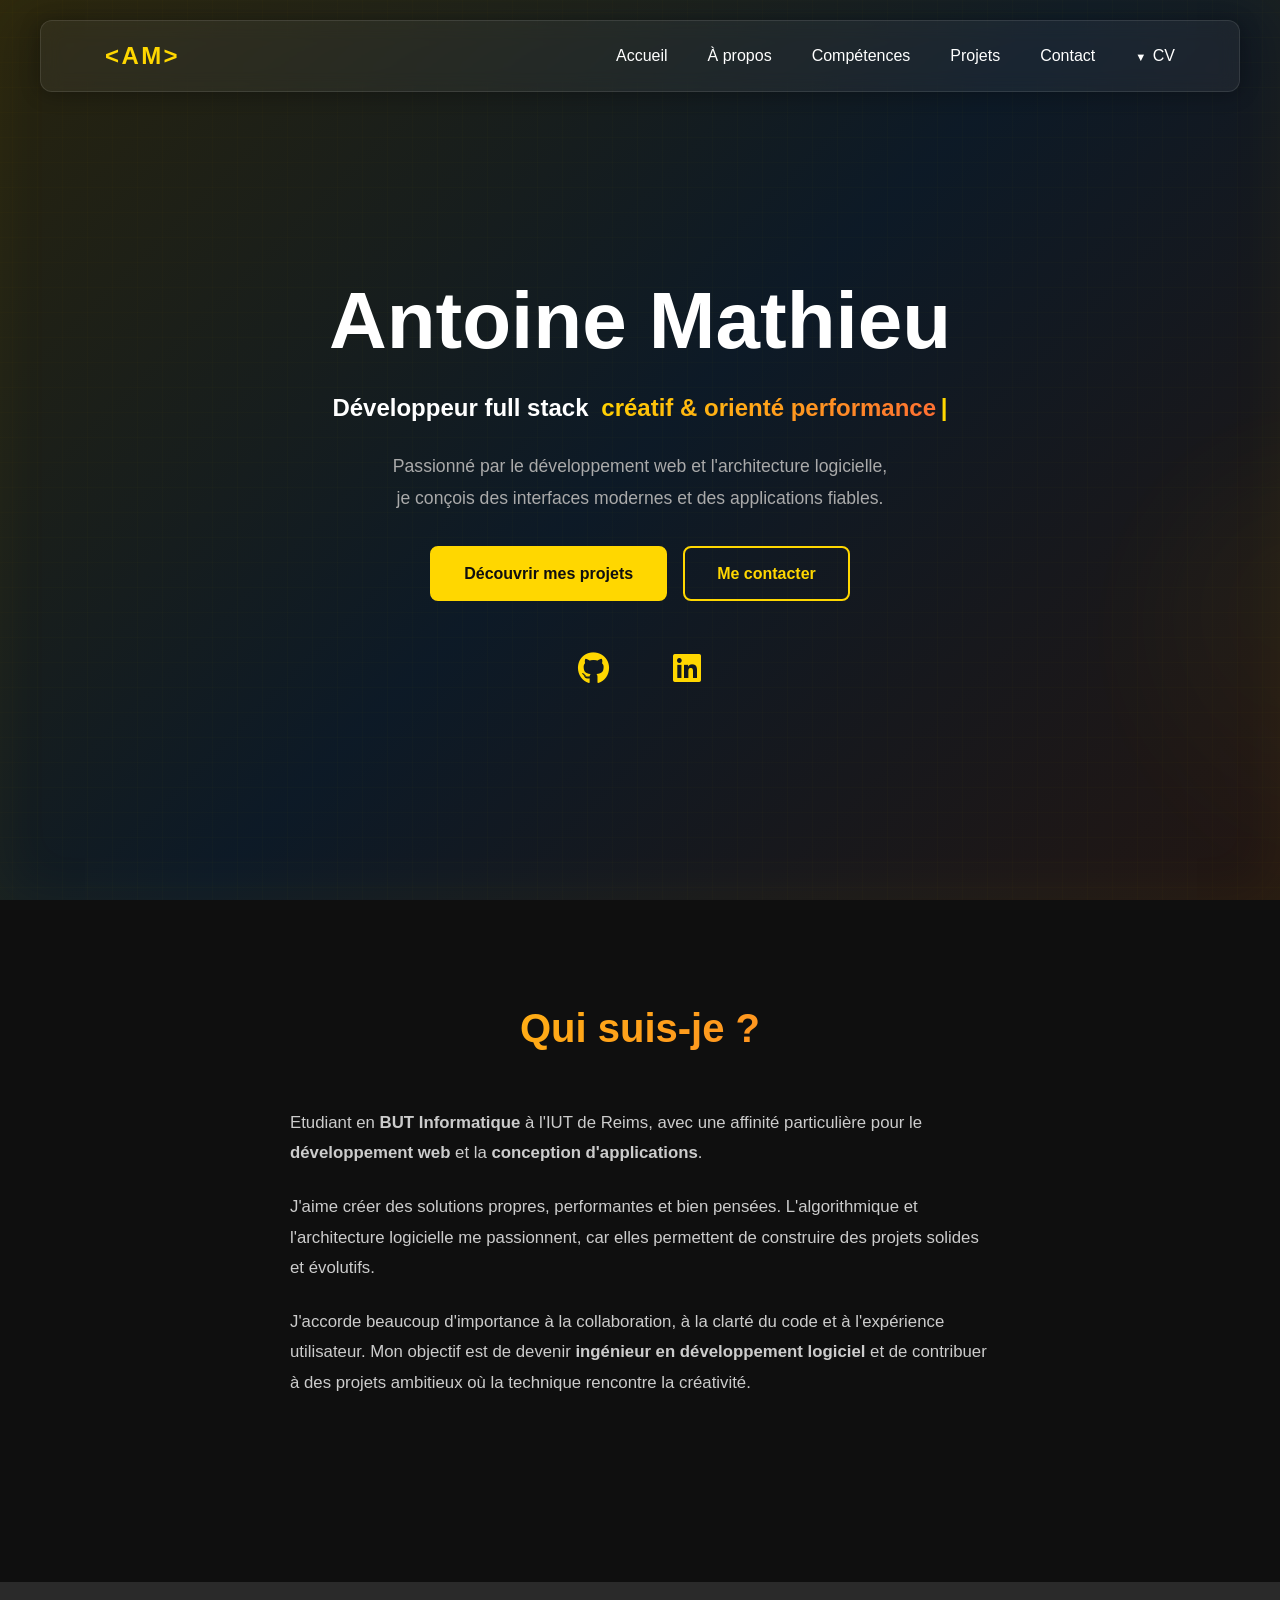
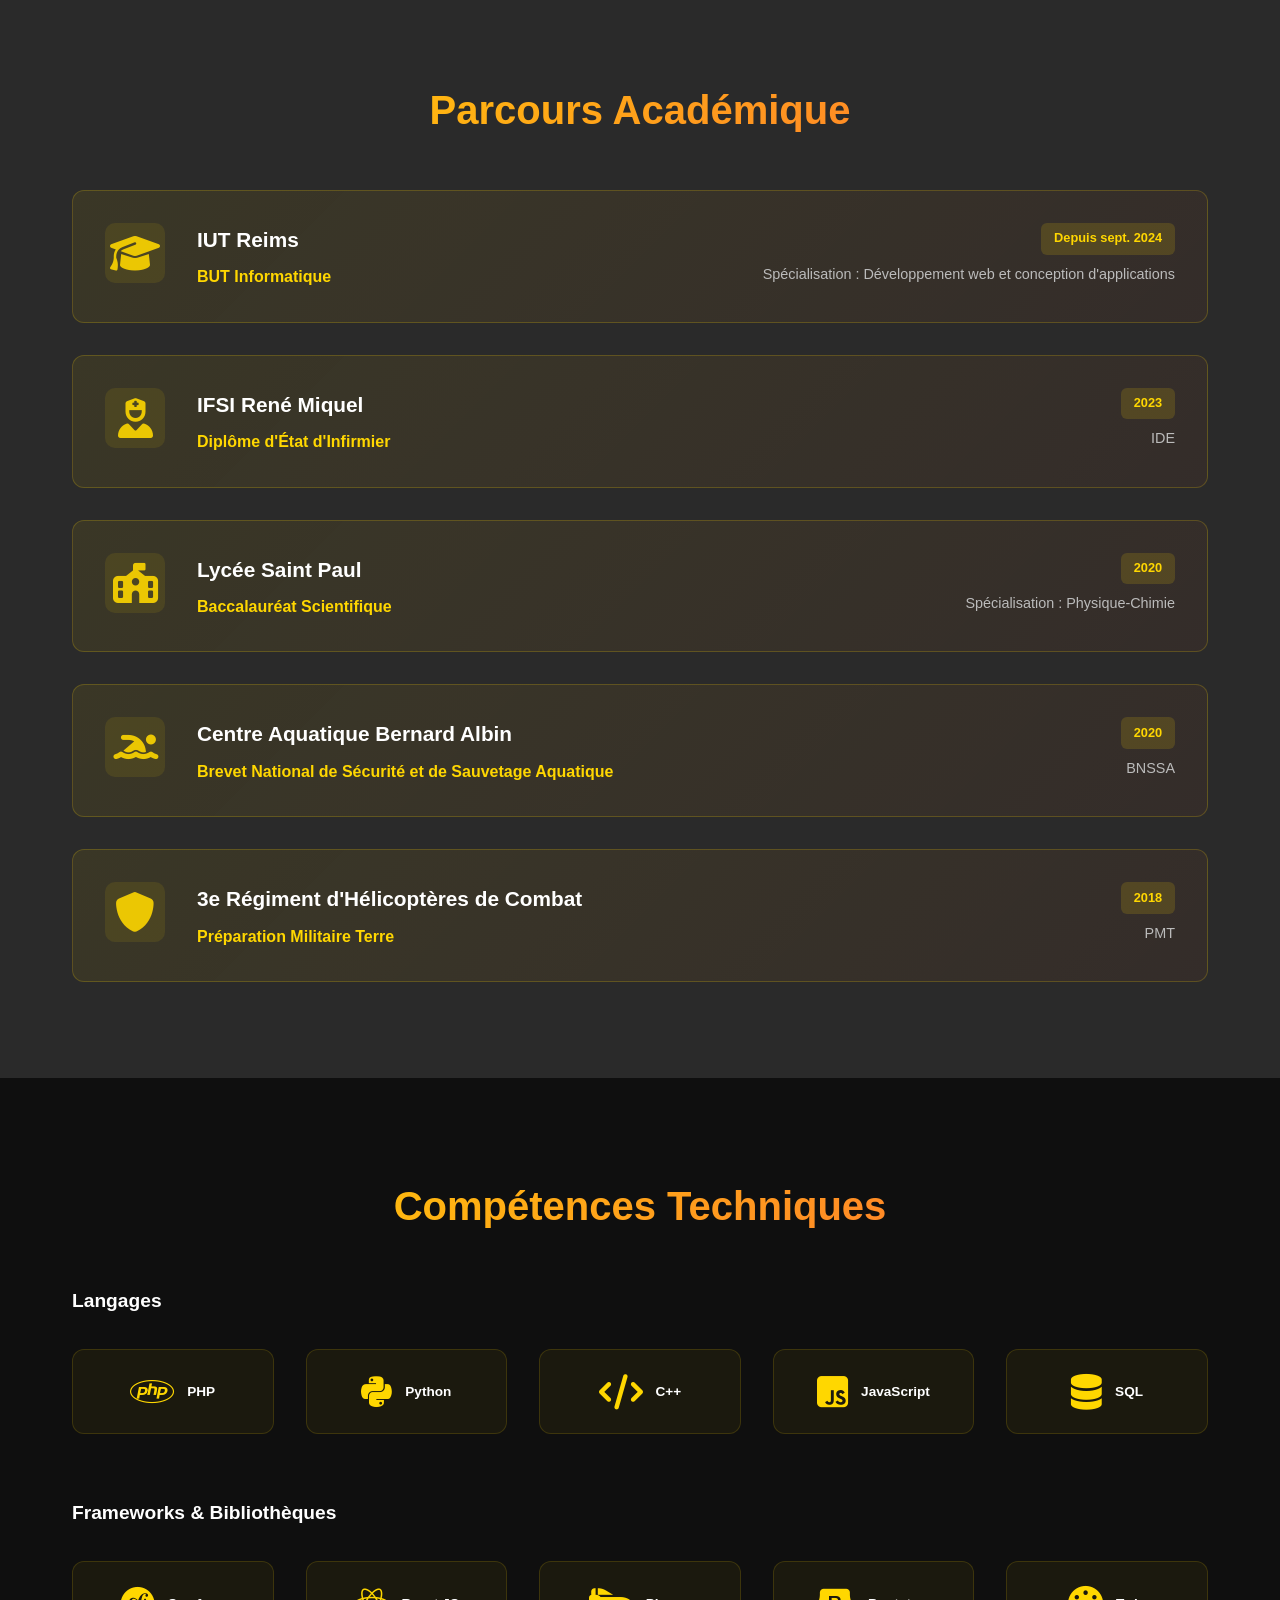
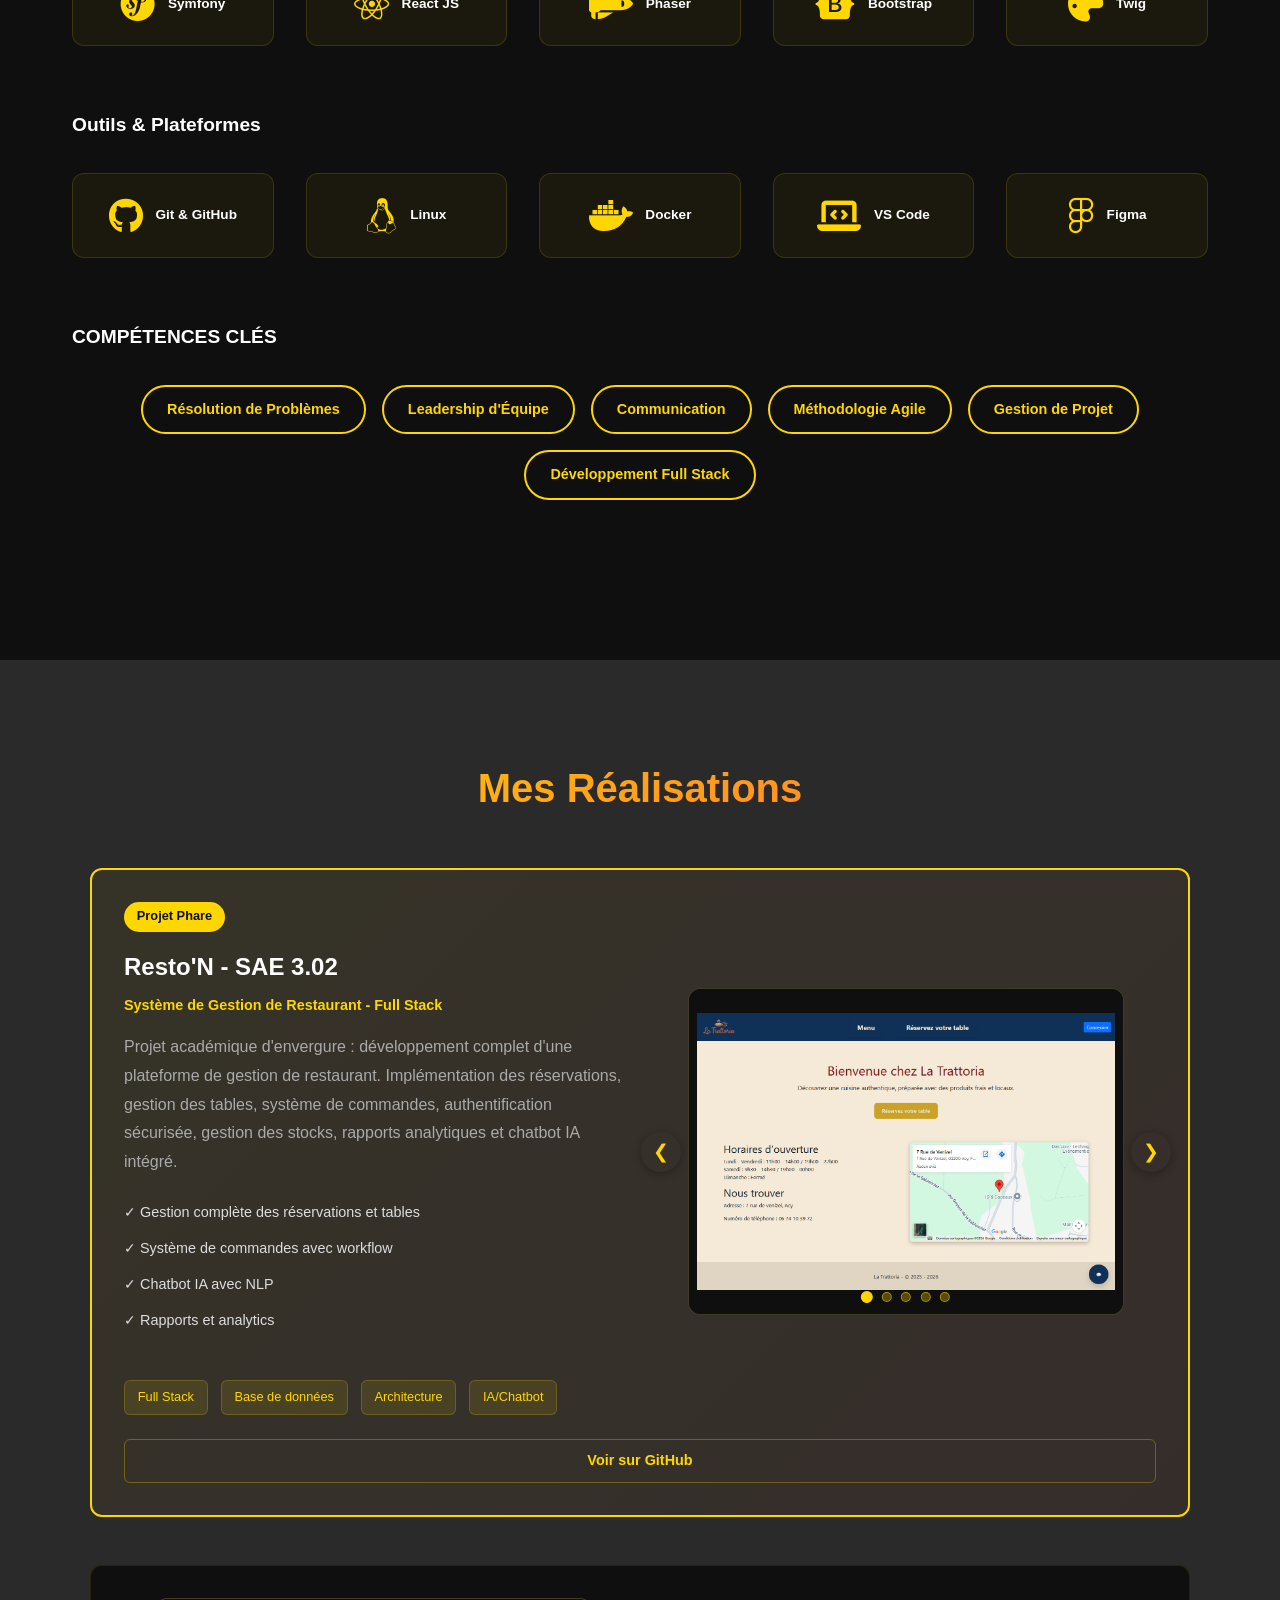
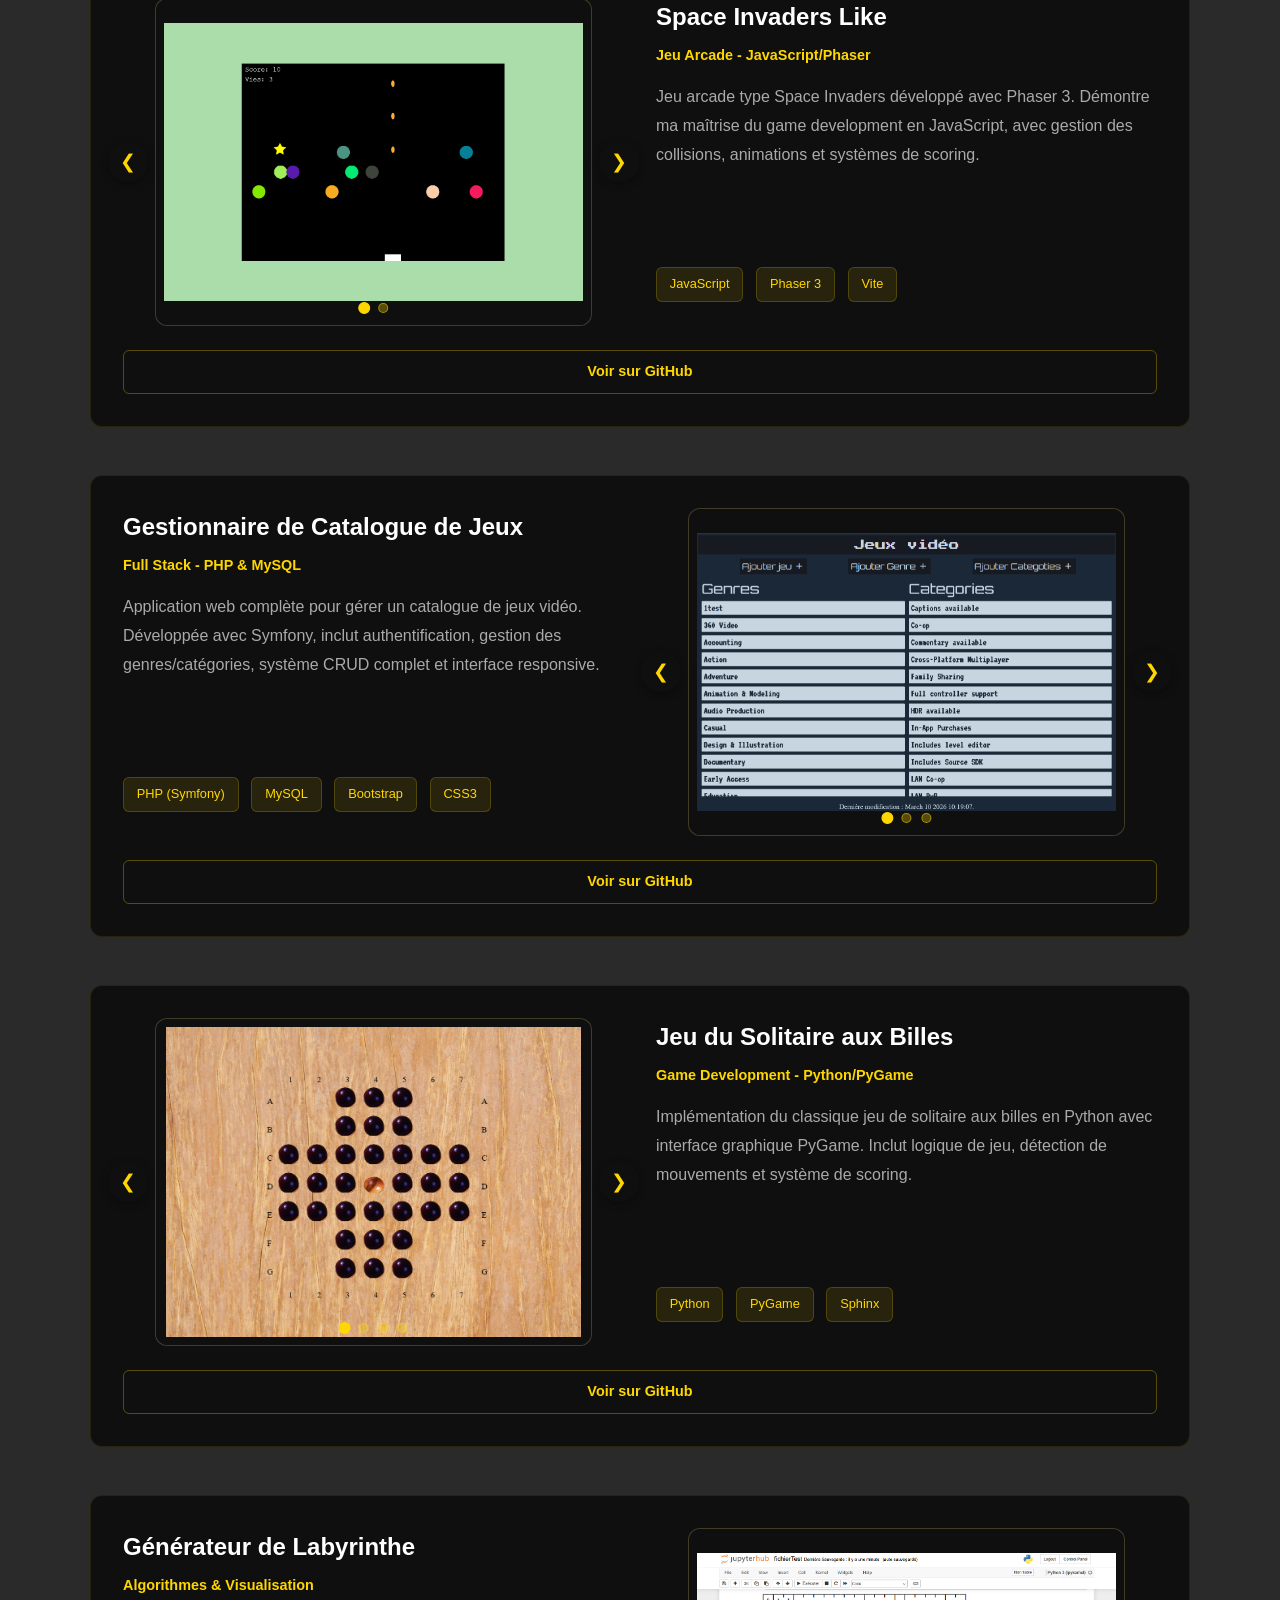
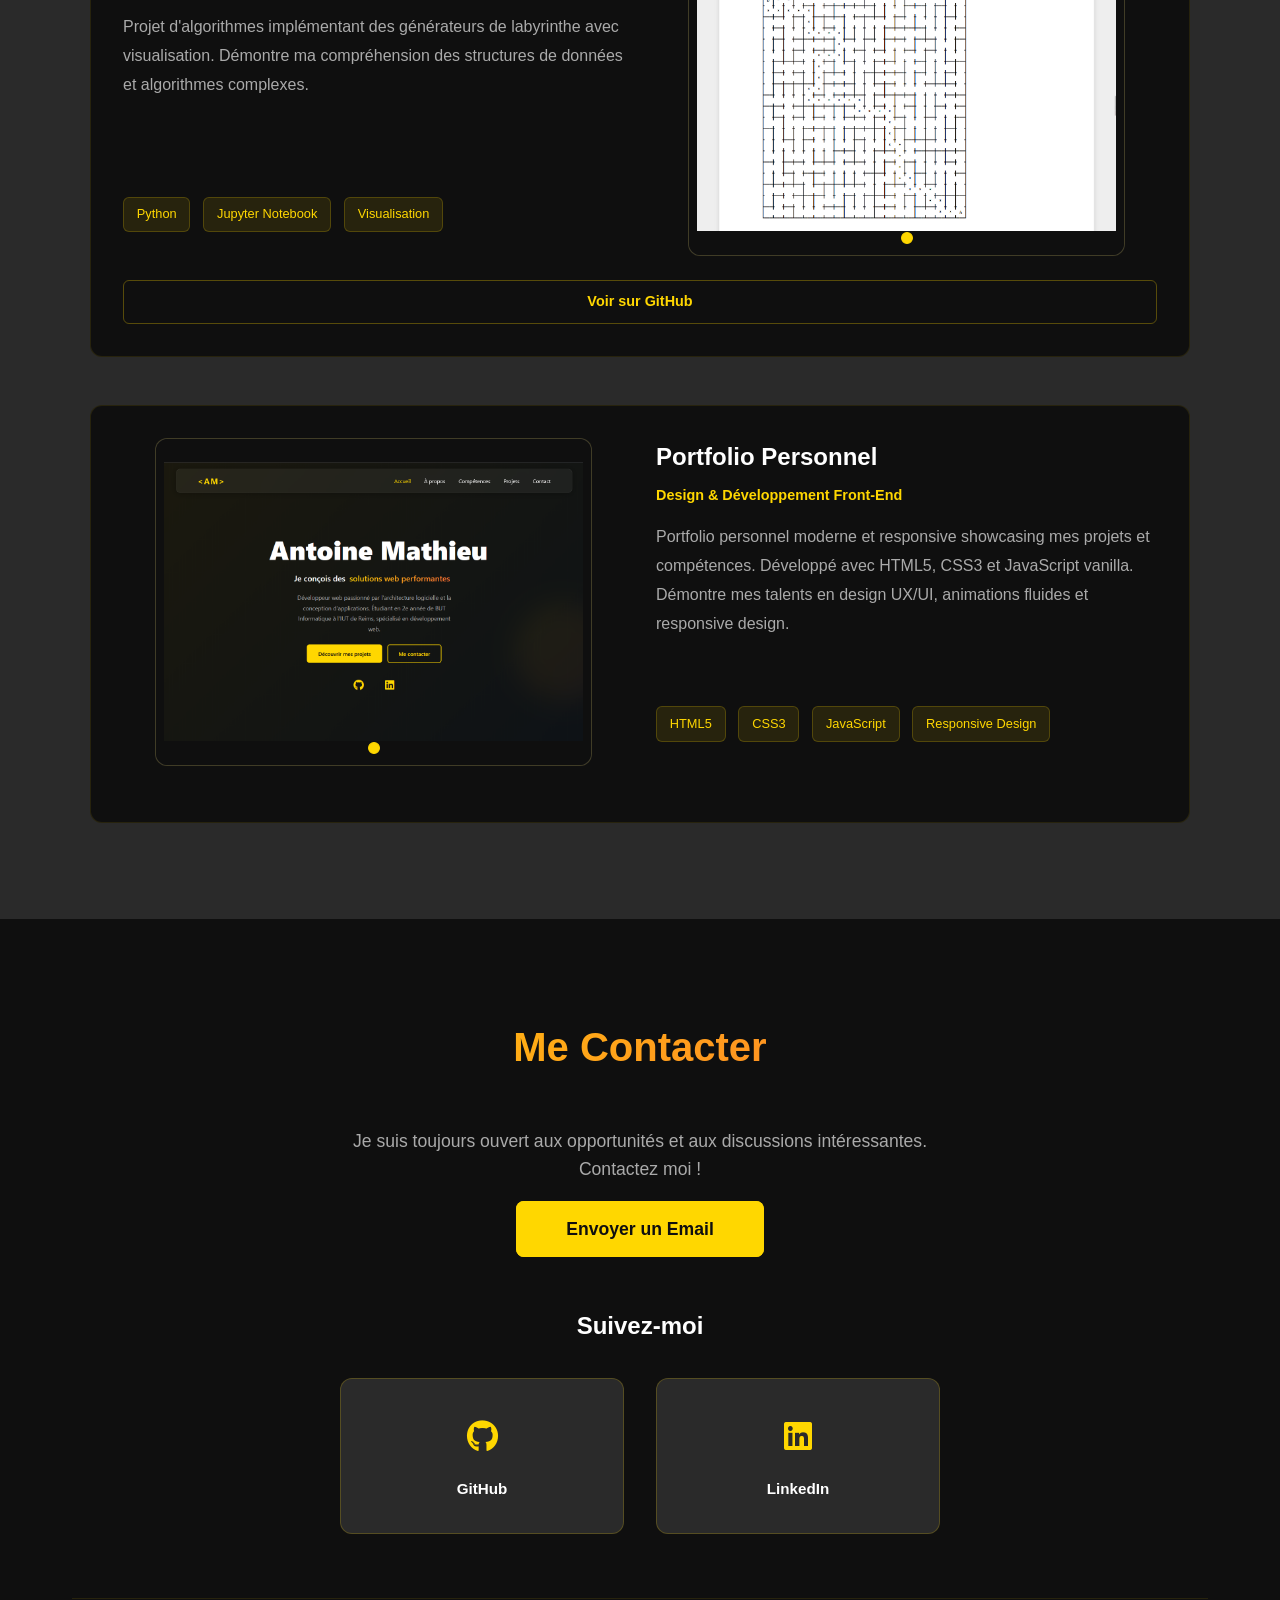
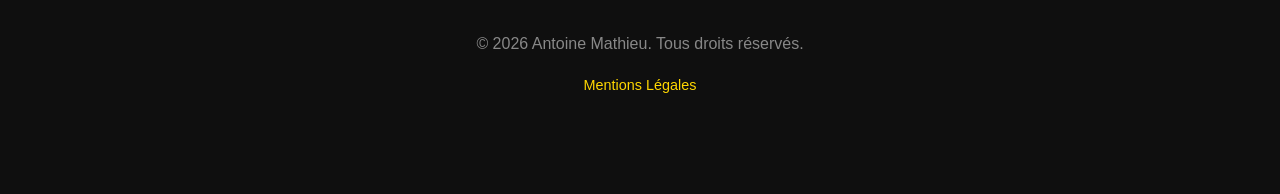
<file: index.html>
<!DOCTYPE html>
<html lang="fr">
<head>
    <meta charset="UTF-8">
    <meta name="viewport" content="width=device-width, initial-scale=1.0">

    <!-- Métadonnées Principales -->
    <title>Antoine Mathieu - Développeur Web | Portfolio</title>
    <meta name="description" content="Portfolio professionnel de Antoine Mathieu. Développeur web passionné, spécialisé en architecture logicielle et conception d'applications. Étudiant en BUT Informatique à l'IUT de Reims.">
    <meta name="author" content="Antoine Mathieu">
    <meta name="keywords" content="développeur web, web developer, portfolio, conception d'applications, architecture logicielle, IUT Reims, BUT Informatique, fullstack, développement web, applications innovantes">
    <meta name="theme-color" content="#0066cc">
    <meta name="robots" content="index, follow">
    <meta name="language" content="fr">
    <meta name="revisit-after" content="7 days">
    
    <!-- Localisation -->
    <meta property="og:locale" content="fr_FR">
    <link rel="alternate" hreflang="fr" href="https://rx7brapbrap.github.io/portfolio/">
    
    <!-- Open Graph (Réseaux Sociaux) -->
    <meta property="og:type" content="website">
    <meta property="og:url" content="https://rx7brapbrap.github.io/portfolio/">
    <meta property="og:title" content="Antoine Mathieu - Développeur Web & Architecte Logiciel">
    <meta property="og:description" content="Portfolio professionnel - Développeur web passionné par l'architecture logicielle et la conception d'applications. Découvrez mes projets et compétences.">
    <meta property="og:image" content="https://rx7brapbrap.github.io/portfolio/assets/img/preview.png">
    <meta property="og:image:width" content="1200">
    <meta property="og:image:height" content="630">
    
    <!-- Données Structurées (Schema.org) -->
    <script type="application/ld+json">
    {
        "@context": "https://schema.org",
        "@type": "Person",
        "name": "Antoine Mathieu",
        "url": "https://rx7brapbrap.github.io/portfolio/",
        "jobTitle": "Développeur Web",
        "description": "Développeur web passionné par l'architecture logicielle, la conception d'applications et les solutions web innovantes",
        "sameAs": [
            "https://github.com/RX7BRAPBRAP",
            "https://www.linkedin.com/in/antoine-mathieu-476964293/"
        ],
        "knowsAbout": [
            "Développement Web",
            "Architecture Logicielle",
            "Conception d'Applications",
            "Applications Web",
            "Algorithmes"
        ]
    }
    </script>

    <!-- SEO - Sitemap & Robots -->
    <link rel="sitemap" href="https://rx7brapbrap.github.io/portfolio/sitemap.xml">
    
    <!-- Ressources -->
    <link rel="icon" type="image/svg+xml" href="assets/img/favicon.svg">
    <link rel="canonical" href="https://rx7brapbrap.github.io/portfolio/">
    <link rel="stylesheet" href="https://cdnjs.cloudflare.com/ajax/libs/font-awesome/6.4.0/css/all.min.css">
    <link rel="stylesheet" href="css/style.css">
</head>
<body>
    <!-- Navigation -->
    <header>
        <div class="container-header">
            <div class="logo">&lt;AM&gt;</div>
            <nav>
                <a href="#home">Accueil</a>
                <a href="#about">À propos</a>
                <a href="#skills">Compétences</a>
                <a href="#projects">Projets</a>
                <a href="#contact">Contact</a>
                <div class="cv-dropdown">
                    <button class="cv-btn-nav">CV</button>
                    <div class="cv-menu-nav">
                        <a href="assets/cv/CV-Antoine-Mathieu-FR.pdf" target="_blank" class="cv-option-nav"><i class="fas fa-eye"></i> Français</a>
                        <a href="assets/cv/CV-Antoine-Mathieu-EN.pdf" target="_blank" class="cv-option-nav"><i class="fas fa-eye"></i> English</a>
                    </div>
                </div>
            </nav>
            <button class="menu-toggle">☰</button>
        </div>
    </header>

    <!-- Hero Section -->
    <section id="home" class="hero">
        <div class="hero-content">
            <div class="hero-title-wrapper">
                <h1 class="hero-title">Antoine Mathieu</h1>
            </div>
            <div class="hero-tagline">
                <span>Développeur full stack</span>
                <span class="hero-animated-text">
                    <span class="text">créatif & orienté performance</span>
                    <span class="cursor">|</span>
                </span>
            </div>
            <p class="hero-description">
                Passionné par le développement web et l'architecture logicielle, 
                je conçois des interfaces modernes et des applications fiables. 
                </p>
            <div class="hero-cta">
                <a href="#projects" class="btn btn-primary">Découvrir mes projets</a>
                <a href="#contact" class="btn btn-secondary">Me contacter</a>
            </div>
            <div class="social-hero">
                <a href="https://github.com/RX7BRAPBRAP" target="_blank" class="social-link" title="GitHub">
                    <div class="social-icon">
                        <i class="fa-brands fa-github"></i>
                    </div>
                </a>
                <a href="https://www.linkedin.com/in/antoine-mathieu-476964293/" target="_blank" class="social-link" title="LinkedIn">
                    <div class="social-icon">
                        <i class="fa-brands fa-linkedin"></i>
                    </div>
                </a>
            </div>
        </div>
        <div class="hero-animation">
            <div class="floating-shape"></div>
        </div>
    </section>

    <!-- À propos -->
    <section id="about" class="about">
        <div class="container">
            <h2>Qui suis-je ?</h2>
            <div class="about-content">
                <div class="about-text">
                <p>
                    Etudiant en <strong>BUT Informatique</strong> à l'IUT de Reims, 
                    avec une affinité particulière pour le <strong>développement web</strong> 
                    et la <strong>conception d'applications</strong>.
                </p>

                <p>
                    J'aime créer des solutions propres, performantes et bien pensées. 
                    L'algorithmique et l'architecture logicielle me passionnent, 
                    car elles permettent de construire des projets solides et évolutifs.
                </p>

                <p>
                    J'accorde beaucoup d'importance à la collaboration, à la clarté du code 
                    et à l'expérience utilisateur. Mon objectif est de devenir 
                    <strong>ingénieur en développement logiciel</strong> et de contribuer 
                    à des projets ambitieux où la technique rencontre la créativité.
                </p>
                </div>
            </div>
        </div>
    </section>

    <!-- Education -->
    <section id="education" class="education">
        <div class="container">
            <h2>Parcours Académique</h2>
            <div class="education-timeline">
                    <a href="https://www.univ-reims.fr/formation/catalogue-de-formation/bachelor-universitaire-de-technologie-informatique,23515,38949.html?args=R9qFsCnMmKDtxCa17YTDkHVqaqbfYRXwwTnCVt2witCDUIiVoUdkeMDp%2AXGEGm2SMIhvMbuZ3_kOrRxvJlk6dOorIryuNioRCyFFyPAvhl9tCdwYdtHRrwAvNC1tDg_H&formation_id=1584" target="_blank" class="education-link">
                        <div class="education-item">
                            <div class="education-icon">
                                <i class="fas fa-graduation-cap"></i>
                            </div>
                            <div class="education-content">
                                <div class="education-info">
                                    <h4>IUT Reims</h4>
                                    <p class="education-degree">BUT Informatique</p>
                                </div>
                                <div class="education-date-result">
                                    <p class="education-date"><span class="date-badge">Depuis sept. 2024</span></p>
                                    <p class="education-detail">Spécialisation : Développement web et conception d'applications</p>
                                </div>
                            </div>
                        </div>
                    </a>
                    <a href="https://www.ifsi08.fr/formation-infirmier/metier" target="_blank" class="education-link">
                        <div class="education-item">
                            <div class="education-icon">
                                <i class="fa-solid fa-user-nurse"></i>
                            </div>
                            <div class="education-content">
                                <div class="education-info">
                                    <h4>IFSI René Miquel</h4>
                                    <p class="education-degree">Diplôme d'État d'Infirmier</p>
                                    
                                </div>
                                <div class="education-date-result">
                                    <p class="education-date"><span class="date-badge">2023</span></p>
                                    <p class="education-detail">IDE</p>
                                </div>
                            </div>
                        </div>
                    </a>
                    <a href="https://www.lycee-polyvalent-cfa-saint-paul.com/formations-lycee" target="_blank" class="education-link">
                        <div class="education-item">
                            <div class="education-icon">
                                <i class="fa-solid fa-school-flag"></i>
                            </div>
                            <div class="education-content">
                                <div class="education-info">
                                    <h4>Lycée Saint Paul</h4>
                                    <p class="education-degree">Baccalauréat Scientifique</p>
                                </div>
                                <div class="education-date-result">
                                    <p class="education-date"><span class="date-badge">2020</span></p>
                                    <p class="education-detail">Spécialisation : Physique-Chimie</p>
                                </div>
                            </div>
                        </div>
                    </a>
                    <a href="https://equipementsludiques.ardenne-metropole.fr/formation/" target="_blank" class="education-link">
                        <div class="education-item">
                            <div class="education-icon">
                                <i class="fa-solid fa-person-swimming fa-flip-horizontal"></i>
                            </div>
                            <div class="education-content">
                                <div class="education-info">
                                    <h4>Centre Aquatique Bernard Albin</h4>
                                    <p class="education-degree">Brevet National de Sécurité et de Sauvetage Aquatique</p>
                                </div>
                                <div class="education-date-result">
                                    <p class="education-date"><span class="date-badge">2020</span></p>
                                    <p class="education-detail">BNSSA </p>
                                </div>
                            </div>
                        </div>
                    </a>
                    <a href="https://concours-armee.fr/blog/preparation-militaire-terre-pmt/#:~:text=Les%20principaux%20types%20de%20Préparation" target="_blank" class="education-link">
                        <div class="education-item">
                            <div class="education-icon">
                                <i class="fas fa-shield"></i>
                            </div>
                            <div class="education-content">
                                <div class="education-info">
                                    <h4>3e Régiment d'Hélicoptères de Combat</h4>
                                    <p class="education-degree">Préparation Militaire Terre</p>
                                </div>
                                <div class="education-date-result">
                                    <p class="education-date"><span class="date-badge">2018</span></p>
                                    <p class="education-detail">PMT</p>
                                </div>
                            </div>
                        </div>
                    </a>
                </div>
            </div>
        </div>
    </section>

    <!-- Compétences -->
    <section id="skills" class="skills">
        <div class="container">
            <h2>Compétences Techniques</h2>
            <div class="skills-content">
                <div class="skill-category">
                    <h3>Langages</h3>
                    <div class="skill-items-grid">
                        <div class="skill-item-card">
                            <i class="fab fa-php"></i>
                            <span>PHP</span>
                        </div>
                        <div class="skill-item-card">
                            <i class="fab fa-python"></i>
                            <span>Python</span>
                        </div>
                        <div class="skill-item-card">
                            <i class="fas fa-code"></i>
                            <span>C++</span>
                        </div>
                        <div class="skill-item-card">
                            <i class="fab fa-js-square"></i>
                            <span>JavaScript</span>
                        </div>
                        <div class="skill-item-card">
                            <i class="fas fa-database"></i>
                            <span>SQL</span>
                        </div>
                    </div>
                </div>

                <div class="skill-category">
                    <h3>Frameworks & Bibliothèques</h3>
                    <div class="skill-items-grid">
                        <div class="skill-item-card">
                            <i class="fa-brands fa-symfony"></i>
                            <span>Symfony</span>
                        </div>
                        <div class="skill-item-card">
                            <i class="fab fa-react"></i>
                            <span>React JS</span>
                        </div>
                        <div class="skill-item-card">
                            <i class="fa-solid fa-shuttle-space"></i>
                            <span>Phaser</span>
                        </div>
                        <div class="skill-item-card">
                            <i class="fab fa-bootstrap"></i>
                            <span>Bootstrap</span>
                        </div>
                        <div class="skill-item-card">
                            <i class="fas fa-palette"></i>
                            <span>Twig</span>
                        </div>
                    </div>
                </div>

                <div class="skill-category">
                    <h3>Outils & Plateformes</h3>
                    <div class="skill-items-grid">
                        <div class="skill-item-card">
                            <i class="fab fa-github"></i>
                            <span>Git & GitHub</span>
                        </div>
                        <div class="skill-item-card">
                            <i class="fab fa-linux"></i>
                            <span>Linux</span>
                        </div>
                        <div class="skill-item-card">
                            <i class="fab fa-docker"></i>
                            <span>Docker</span>
                        </div>
                        <div class="skill-item-card">
                            <i class="fa-solid fa-laptop-code"></i>
                            <span>VS Code</span>
                        </div>
                        <div class="skill-item-card">
                            <i class="fa-brands fa-figma"></i>
                            <span>Figma</span>
                        </div>
                    </div>
                </div>

                <div class="skill-category core-competencies">
                    <h3>COMPÉTENCES CLÉS</h3>
                    <div class="competencies-list">
                        <span class="competency-tag">Résolution de Problèmes</span>
                        <span class="competency-tag">Leadership d'Équipe</span>
                        <span class="competency-tag">Communication</span>
                        <span class="competency-tag">Méthodologie Agile</span>
                        <span class="competency-tag">Gestion de Projet</span>
                        <span class="competency-tag">Développement Full Stack</span>
                    </div>
                </div>
            </div>
        </div>
    </section>

    <!-- Projets -->
    <section id="projects" class="projects">
        <div class="container">
            <h2>Mes Réalisations</h2>
            <div class="projects-grid">
                <div class="project-card featured">
                    <div class="project-badge">Projet Phare</div>
                    <div class="project-content-wrapper">
                        <div class="project-left">
                            <div class="project-header">
                                <h3>Resto'N - SAE 3.02</h3>
                                <p class="project-subtitle">Système de Gestion de Restaurant - Full Stack</p>
                            </div>
                            <p class="project-description">Projet académique d'envergure : développement complet d'une plateforme de gestion de restaurant. Implémentation des réservations, gestion des tables, système de commandes, authentification sécurisée, gestion des stocks, rapports analytiques et chatbot IA intégré.</p>
                            <div class="project-achievements">
                                <span class="achievement">✓ Gestion complète des réservations et tables</span>
                                <span class="achievement">✓ Système de commandes avec workflow</span>
                                <span class="achievement">✓ Chatbot IA avec NLP</span>
                                <span class="achievement">✓ Rapports et analytics</span>
                            </div>
                        </div>
                        <div class="project-right">
                            <div class="carousel-container" data-project="restoN">
                                <div class="carousel">
                                    <div class="carousel-inner">
                                        <img src="assets/img/restoN-home.png" alt="Resto'N - Accueil" class="carousel-slide active">
                                        <img src="assets/img/restoN-reservation.png" alt="Resto'N - Réservations" class="carousel-slide">
                                        <img src="assets/img/restoN-commande.png" alt="Resto'N - Commandes" class="carousel-slide">
                                        <img src="assets/img/restoN-stock.png" alt="Resto'N - Stock" class="carousel-slide">
                                        <img src="assets/img/restoN-panel_admin.png" alt="Resto'N - Panel Admin" class="carousel-slide">
                                    </div>
                                    <button class="carousel-control prev" aria-label="Image précédente">❮</button>
                                    <button class="carousel-control next" aria-label="Image suivante">❯</button>
                                    <div class="carousel-indicators">
                                        <span class="indicator active" data-slide="0"></span>
                                        <span class="indicator" data-slide="1"></span>
                                        <span class="indicator" data-slide="2"></span>
                                        <span class="indicator" data-slide="3"></span>
                                        <span class="indicator" data-slide="4"></span>
                                    </div>
                                </div>
                            </div>
                        </div>
                    </div>
                    <div class="project-tech">
                        <span>Full Stack</span>
                        <span>Base de données</span>
                        <span>Architecture</span>
                        <span>IA/Chatbot</span>
                    </div>
                    <div class="project-links">
                        <a href="https://github.com/RX7BRAPBRAP/Resto-N" target="_blank" class="link-btn secondary">Voir sur GitHub</a>
                    </div>
                </div>

                <div class="project-card">
                    <div class="project-content-wrapper">
                        <div class="project-left">
                            <div class="project-header">
                                <h3>Space Invaders Like</h3>
                                <p class="project-subtitle">Jeu Arcade - JavaScript/Phaser</p>
                            </div>
                            <p class="project-description">Jeu arcade type Space Invaders développé avec Phaser 3. Démontre ma maîtrise du game development en JavaScript, avec gestion des collisions, animations et systèmes de scoring.</p>
                            <div class="project-tech">
                                <span>JavaScript</span>
                                <span>Phaser 3</span>
                                <span>Vite</span>
                            </div>
                        </div>
                        <div class="project-right">
                            <div class="carousel-container" data-project="space_invaders">
                                <div class="carousel">
                                    <div class="carousel-inner">
                                        <img src="assets/img/space_invaders-game.png" alt="Space Invaders - Gameplay" class="carousel-slide active">
                                        <img src="assets/img/space_invaders-game_over.png" alt="Space Invaders - Game Over" class="carousel-slide">
                                    </div>
                                    <button class="carousel-control prev" aria-label="Image précédente">❮</button>
                                    <button class="carousel-control next" aria-label="Image suivante">❯</button>
                                    <div class="carousel-indicators">
                                        <span class="indicator active" data-slide="0"></span>
                                        <span class="indicator" data-slide="1"></span>
                                    </div>
                                </div>
                            </div>
                        </div>
                    </div>
                    <div class="project-links">
                        <a href="https://github.com/RX7BRAPBRAP/spaceInvaders_like" target="_blank" class="link-btn secondary">Voir sur GitHub</a>
                    </div>
                </div>

                <div class="project-card">
                    <div class="project-content-wrapper">
                        <div class="project-left">
                            <div class="project-header">
                                <h3>Gestionnaire de Catalogue de Jeux</h3>
                                <p class="project-subtitle">Full Stack - PHP & MySQL</p>
                            </div>
                            <p class="project-description">Application web complète pour gérer un catalogue de jeux vidéo. Développée avec Symfony, inclut authentification, gestion des genres/catégories, système CRUD complet et interface responsive.</p>
                            <div class="project-tech">
                                <span>PHP (Symfony)</span>
                                <span>MySQL</span>
                                <span>Bootstrap</span>
                                <span>CSS3</span>
                            </div>
                        </div>
                        <div class="project-right">
                            <div class="carousel-container" data-project="game">
                                <div class="carousel">
                                    <div class="carousel-inner">
                                        <img src="assets/img/game-home.png" alt="Catalogue de Jeux - Accueil" class="carousel-slide active">
                                        <img src="assets/img/game-catg.png" alt="Catalogue de Jeux - Catégories" class="carousel-slide">
                                        <img src="assets/img/game-game_page.png" alt="Catalogue de Jeux - Page Jeu" class="carousel-slide">
                                    </div>
                                    <button class="carousel-control prev" aria-label="Image précédente">❮</button>
                                    <button class="carousel-control next" aria-label="Image suivante">❯</button>
                                    <div class="carousel-indicators">
                                        <span class="indicator active" data-slide="0"></span>
                                        <span class="indicator" data-slide="1"></span>
                                        <span class="indicator" data-slide="2"></span>
                                    </div>
                                </div>
                            </div>
                        </div>
                    </div>
                    <div class="project-links">
                        <a href="https://github.com/RX7BRAPBRAP/game_catalog_manager" target="_blank" class="link-btn secondary">Voir sur GitHub</a>
                    </div>
                </div>

                <div class="project-card">
                    <div class="project-content-wrapper">
                        <div class="project-left">
                            <div class="project-header">
                                <h3>Jeu du Solitaire aux Billes</h3>
                                <p class="project-subtitle">Game Development - Python/PyGame</p>
                            </div>
                            <p class="project-description">Implémentation du classique jeu de solitaire aux billes en Python avec interface graphique PyGame. Inclut logique de jeu, détection de mouvements et système de scoring.</p>
                            <div class="project-tech">
                                <span>Python</span>
                                <span>PyGame</span>
                                <span>Sphinx</span>
                            </div>
                        </div>
                        <div class="project-right">
                            <div class="carousel-container" data-project="peg_sol">
                                <div class="carousel">
                                    <div class="carousel-inner">
                                        <img src="assets/img/peg_sol-anglaise_mode_normal.png" alt="Solitaire - Mode Anglais" class="carousel-slide active">
                                        <img src="assets/img/peg_sol-allemand_mode_avance2.png" alt="Solitaire - Mode Allemand" class="carousel-slide">
                                        <img src="assets/img/peg_sol-asym_mode_avance1.png" alt="Solitaire - Mode Asymétrique" class="carousel-slide">
                                        <img src="assets/img/peg_sol-diamant_mode_avance3.png" alt="Solitaire - Mode Diamant" class="carousel-slide">
                                    </div>
                                    <button class="carousel-control prev" aria-label="Image précédente">❮</button>
                                    <button class="carousel-control next" aria-label="Image suivante">❯</button>
                                    <div class="carousel-indicators">
                                        <span class="indicator active" data-slide="0"></span>
                                        <span class="indicator" data-slide="1"></span>
                                        <span class="indicator" data-slide="2"></span>
                                        <span class="indicator" data-slide="3"></span>
                                    </div>
                                </div>
                            </div>
                        </div>
                    </div>
                    <div class="project-links">
                        <a href="https://github.com/RX7BRAPBRAP/game_pegSolitaire" target="_blank" class="link-btn secondary">Voir sur GitHub</a>
                    </div>
                </div>

                <div class="project-card">
                    <div class="project-content-wrapper">
                        <div class="project-left">
                            <div class="project-header">
                                <h3>Générateur de Labyrinthe</h3>
                                <p class="project-subtitle">Algorithmes & Visualisation</p>
                            </div>
                            <p class="project-description">Projet d'algorithmes implémentant des générateurs de labyrinthe avec visualisation. Démontre ma compréhension des structures de données et algorithmes complexes.</p>
                            <div class="project-tech">
                                <span>Python</span>
                                <span>Jupyter Notebook</span>
                                <span>Visualisation</span>
                            </div>
                        </div>
                        <div class="project-right">
                            <div class="carousel-container" data-project="maze">
                                <div class="carousel">
                                    <div class="carousel-inner">
                                        <img src="assets/img/maze-resolution.png" alt="Labyrinthe - Résolution" class="carousel-slide active">
                                    </div>
                                    <div class="carousel-indicators">
                                        <span class="indicator active" data-slide="0"></span>
                                    </div>
                                </div>
                            </div>
                        </div>
                    </div>
                    <div class="project-links">
                        <a href="https://github.com/RX7BRAPBRAP/maze" target="_blank" class="link-btn secondary">Voir sur GitHub</a>
                    </div>
                </div>

                <div class="project-card">
                    <div class="project-content-wrapper">
                        <div class="project-left">
                            <div class="project-header">
                                <h3>Portfolio Personnel</h3>
                                <p class="project-subtitle">Design & Développement Front-End</p>
                            </div>
                            <p class="project-description">Portfolio personnel moderne et responsive showcasing mes projets et compétences. Développé avec HTML5, CSS3 et JavaScript vanilla. Démontre mes talents en design UX/UI, animations fluides et responsive design.</p>
                            <div class="project-tech">
                                <span>HTML5</span>
                                <span>CSS3</span>
                                <span>JavaScript</span>
                                <span>Responsive Design</span>
                            </div>
                        </div>
                        <div class="project-right">
                            <div class="carousel-container" data-project="portfolio">
                                <div class="carousel">
                                    <div class="carousel-inner">
                                        <img src="assets/img/preview.png" alt="Portfolio - Aperçu" class="carousel-slide active">
                                    </div>
                                    <div class="carousel-indicators">
                                        <span class="indicator active" data-slide="0"></span>
                                    </div>
                                </div>
                            </div>
                        </div>
                    </div>
                </div>
            </div>
        </div>
    </section>

    <!-- Contact -->
    <section id="contact" class="contact">
        <div class="container">
            <h2>Me Contacter</h2>
            <p class="contact-intro">Je suis toujours ouvert aux opportunités et aux discussions intéressantes. Contactez moi !</p>
            
            <div class="contact-main">
                <a href="mailto:antoine.mathieu08@gmail.com" class="btn btn-primary btn-large">
                    Envoyer un Email
                </a>
            </div>

            <div class="contact-social">
                <h3>Suivez-moi</h3>
                <div class="social-grid">
                    <a href="https://github.com/RX7BRAPBRAP" target="_blank" class="social-card">
                        <div class="social-icon">
                            <i class="fa-brands fa-github"></i>
                        </div>
                        <div class="social-name">GitHub</div>
                    </a>
                    
                    <a href="https://www.linkedin.com/in/antoine-mathieu-476964293/" target="_blank" class="social-card">
                        <div class="social-icon">
                            <i class="fa-brands fa-linkedin"></i>
                        </div>
                        <div class="social-name">LinkedIn</div>
                    </a>
                </div>
            </div>

            <footer class="footer">
                <p>© 2026 Antoine Mathieu. Tous droits réservés.</p>
                <div class="footer-links">
                    <a href="mentions-legales.html">Mentions Légales</a>
                </div>
            </footer>
        </div>
    </section>

    <script src="js/script.js"></script>
</body>
</html>
</file>
<file: css/style.css>
* {
    margin: 0;
    padding: 0;
    box-sizing: border-box;
}

:root {
    --primary: #FFD700;
    --dark: #1a1a1a;
    --darker: #0f0f0f;
    --light: #ffffff;
    --gray: #2a2a2a;
    --gray-light: #3a3a3a;
    --accent: #FF6B35;
    --success: #4CAF50;
}

html {
    scroll-behavior: smooth;
}

body {
    font-family: -apple-system, BlinkMacSystemFont, 'Segoe UI', 'Roboto', 'Oxygen', 'Ubuntu', 'Cantarell', sans-serif;
    background-color: var(--darker);
    color: var(--light);
    line-height: 1.6;
    overflow-x: hidden;
}

.container {
    max-width: 1200px;
    margin: 0 auto;
    padding: 0 2rem;
}

.container-header {
    max-width: 1200px;
    margin: 0 auto;
    display: flex;
    justify-content: space-between;
    align-items: center;
    padding: 0 2rem;
}

/* Header */
header {
    position: fixed;
    top: 20px;
    left: 50%;
    transform: translateX(-50%);
    width: calc(100% - 40px);
    max-width: 1200px;
    background: rgba(255, 255, 255, 0.05);
    backdrop-filter: blur(10px);
    -webkit-backdrop-filter: blur(10px);
    border-radius: 12px;
    padding: 1rem 2rem;
    z-index: 1000;
    border: 1px solid rgba(255, 255, 255, 0.1);
}

.logo {
    font-size: 1.5rem;
    font-weight: bold;
    color: var(--primary);
    letter-spacing: 0.1em;
    transition: transform 0.3s ease;
}

.logo:hover {
    transform: scale(1.05);
}

nav {
    display: flex;
    gap: 2.5rem;
}

nav a {
    color: var(--light);
    text-decoration: none;
    font-weight: 500;
    transition: all 0.3s ease;
    position: relative;
}

nav a::after {
    content: '';
    position: absolute;
    bottom: -5px;
    left: 0;
    width: 0;
    height: 2px;
    background-color: var(--primary);
    transition: width 0.3s ease;
}

nav a:hover {
    color: var(--primary);
}

nav a:hover::after {
    width: 100%;
}

.menu-toggle {
    display: none;
    background-color: transparent;
    border: none;
    color: var(--primary);
    font-size: 1.5rem;
    cursor: pointer;
}

/* CV Dropdown in Navbar */
.cv-dropdown {
    position: relative;
    display: inline-block;
}

.cv-btn-nav {
    color: var(--light);
    background: transparent;
    border: none;
    font-weight: 500;
    font-size: 1rem;
    cursor: pointer;
    transition: all 0.3s ease;
    position: relative;
    padding: 0;
    display: inline-block;
}

.cv-btn-nav::before {
    content: '▼';
    font-size: 0.7rem;
    margin-right: 0.4rem;
    transition: transform 0.3s cubic-bezier(0.4, 0, 0.2, 1);
    display: inline-block;
}

.cv-btn-nav::after {
    content: '';
    position: absolute;
    bottom: -5px;
    left: 0;
    width: 0;
    height: 2px;
    background-color: var(--primary);
    transition: width 0.3s ease;
}

.cv-btn-nav:hover {
    color: var(--primary);
}

.cv-btn-nav:hover::after {
    width: 100%;
}

.cv-dropdown.active .cv-btn-nav {
    color: var(--primary);
}

.cv-dropdown.active .cv-btn-nav::before {
    transform: rotate(180deg);
}

.cv-dropdown.active .cv-btn-nav::after {
    width: 100%;
}

.cv-menu-nav {
    position: absolute;
    top: calc(100% + 0.8rem);
    left: 0;
    background-color: var(--darker);
    border: 1px solid rgba(255, 215, 0, 0.3);
    border-radius: 8px;
    min-width: 200px;
    opacity: 0;
    visibility: hidden;
    transform: translateY(-15px) scale(0.95);
    transition: all 0.3s cubic-bezier(0.4, 0, 0.2, 1);
    z-index: 1000;
    box-shadow: 0 10px 30px rgba(0, 0, 0, 0.4);
    overflow: hidden;
}

.cv-dropdown.active .cv-menu-nav {
    opacity: 1;
    visibility: visible;
    transform: translateY(0) scale(1);
    box-shadow: 0 15px 40px rgba(255, 215, 0, 0.1);
}

.cv-option-nav {
    display: flex;
    align-items: center;
    gap: 0.75rem;
    padding: 0.9rem 1.2rem;
    color: var(--light);
    text-decoration: none;
    transition: all 0.2s ease;
    border-bottom: 1px solid rgba(255, 215, 0, 0.05);
    position: relative;
}

.cv-option-nav::before {
    content: '';
    position: absolute;
    left: 0;
    top: 0;
    bottom: 0;
    width: 3px;
    background-color: var(--primary);
    opacity: 0;
    transform: scaleY(0);
    transition: all 0.2s ease;
}

.cv-option-nav:last-child {
    border-bottom: none;
}

.cv-option-nav:hover {
    background-color: rgba(255, 215, 0, 0.08);
    color: var(--primary);
    padding-left: 1.5rem;
}

.cv-option-nav:hover::before {
    opacity: 1;
    transform: scaleY(1);
}

/* Hero Section */
.hero {
    display: flex;
    flex-direction: column;
    align-items: center;
    justify-content: center;
    min-height: 100vh;
    padding-top: 140px;
    padding-bottom: 60px;
    gap: 2rem;
    overflow: hidden;
    position: relative;
    background: linear-gradient(135deg, 
        rgba(255, 215, 0, 0.1) 0%, 
        rgba(0, 87, 173, 0.15) 50%,
        rgba(255, 107, 53, 0.08) 100%);
    text-align: center;
    width: 100%;
    box-shadow: inset 0 0 60px rgba(255, 215, 0, 0.05);
}

.hero::before {
    content: '';
    position: absolute;
    top: 0;
    left: 0;
    right: 0;
    bottom: 0;
    background-image: 
        linear-gradient(0deg, transparent 24%, rgba(255, 215, 0, 0.05) 25%, rgba(255, 215, 0, 0.05) 26%, transparent 27%, transparent 74%, rgba(255, 215, 0, 0.05) 75%, rgba(255, 215, 0, 0.05) 76%, transparent 77%, transparent),
        linear-gradient(90deg, transparent 24%, rgba(255, 215, 0, 0.05) 25%, rgba(255, 215, 0, 0.05) 26%, transparent 27%, transparent 74%, rgba(255, 215, 0, 0.05) 75%, rgba(255, 215, 0, 0.05) 76%, transparent 77%, transparent);
    background-size: 50px 50px;
    opacity: 0.3;
    pointer-events: none;
    z-index: 1;
}

.hero-content {
    z-index: 10;
    max-width: 700px;
    width: 100%;
    padding: 0 2rem;
    margin: 0 auto;
}

.hero-intro {
    font-size: 1rem;
    color: #aaa;
    font-weight: 500;
    margin-bottom: 1rem;
    letter-spacing: 0.05em;
}

.hero-title-wrapper {
    margin-bottom: 1.5rem;
    width: 100%;
}

.hero-title {
    font-size: clamp(2.5rem, 10vw, 5rem);
    font-weight: 900;
    line-height: 1.1;
    margin-bottom: 1rem;
    color: var(--light);
    white-space: nowrap;
}

.hero-tagline {
    display: flex;
    align-items: center;
    justify-content: center;
    gap: 0.8rem;
    font-size: 1.5rem;
    font-weight: 600;
    margin-bottom: 1.5rem;
    flex-wrap: wrap;
}

.hero-tagline span {
    color: var(--light);
}

.hero-animated-text {
    display: flex;
    align-items: center;
    gap: 0.3rem;
}

.hero-animated-text .text {
    background: linear-gradient(135deg, var(--primary), #FF6B35);
    -webkit-background-clip: text;
    -webkit-text-fill-color: transparent;
    background-clip: text;
}

.hero-animated-text .cursor {
    color: var(--primary);
    font-weight: bold;
    animation: blink 0.8s infinite;
}

@keyframes blink {
    0%, 49% {
        opacity: 1;
    }
    50%, 100% {
        opacity: 0;
    }
}

.hero-description {
    font-size: 1.1rem;
    color: #aaa;
    line-height: 1.8;
    margin-bottom: 2rem;
    max-width: 500px;
    margin-left: auto;
    margin-right: auto;
}

.hero-cta {
    display: flex;
    gap: 1rem;
    margin-bottom: 2rem;
    justify-content: center;
    flex-wrap: wrap;
}

.btn {
    padding: 0.8rem 2rem;
    border: 2px solid var(--primary);
    background-color: transparent;
    color: var(--primary);
    text-decoration: none;
    border-radius: 8px;
    font-weight: 600;
    transition: all 0.3s ease;
    cursor: pointer;
    font-size: 1rem;
}

.btn-primary {
    background-color: var(--primary);
    color: var(--darker);
}

.btn-primary:hover {
    transform: translateY(-2px);
    box-shadow: 0 10px 30px rgba(255, 215, 0, 0.3);
}

.btn-secondary {
    background-color: transparent;
    color: var(--primary);
    border-color: var(--primary);
}

.btn-secondary:hover {
    background-color: rgba(255, 215, 0, 0.1);
    transform: translateY(-2px);
}

.btn-large {
    padding: 1rem 3rem;
    font-size: 1.1rem;
}

.social-hero {
    display: flex;
    gap: 1.5rem;
    margin-top: 2rem;
    justify-content: center;
    width: 100%;
}

.social-hero a {
    text-decoration: none;
}

.social-link {
    width: 70px;
    height: 70px;
    display: flex;
    align-items: center;
    justify-content: center;
    color: var(--primary);
    transition: all 0.3s ease;
    border-radius: 8px;
    font-size: 1.3rem;
}

.social-link:hover {
    transform: translateY(-2px);
    box-shadow: 0 5px 15px rgba(255, 215, 0, 0.3);
    background-color: rgba(255, 215, 0, 0.1);
}

.social-link i {
    font-size: 1.3rem;
}

.hero-animation {
    position: absolute;
    width: 400px;
    height: 400px;
    top: 50%;
    right: -5%;
    transform: translateY(-50%);
    opacity: 0.15;
    animation: float 6s ease-in-out infinite;
    z-index: 5;
}

@keyframes float {
    0%, 100% {
        transform: translateY(-50%) translateX(0px);
    }
    50% {
        transform: translateY(-50%) translateX(-30px);
    }
}

.floating-shape {
    position: absolute;
    width: 400px;
    height: 400px;
    background: radial-gradient(circle at 30% 30%, var(--primary), transparent 70%),
                radial-gradient(circle at 70% 70%, #FF6B35, transparent 70%);
    border-radius: 50%;
    opacity: 0.25;
    filter: blur(60px);
    top: 50%;
    left: 50%;
    transform: translate(-50%, -50%);
}

/* About Section */
.about {
    padding: 6rem 0;
    background-color: var(--darker);
    position: relative;
    z-index: 1;
}

.about h2 {
    font-size: 2.5rem;
    font-weight: 700;
    margin-bottom: 3rem;
    text-align: center;
    background: linear-gradient(135deg, var(--primary), #FF6B35);
    -webkit-background-clip: text;
    -webkit-text-fill-color: transparent;
    background-clip: text;
}

.about-content {
    display: flex;
    justify-content: center;
    gap: 2rem;
    max-width: 900px;
    margin: 0 auto 4rem;
}

.about-text {
    max-width: 700px;
}

.about-text p {
    margin-bottom: 1.5rem;
    color: #ccc;
    line-height: 1.8;
    font-size: 1.05rem;
}

/* Education Section */
.education-section {
    max-width: 1100px;
    margin: 0 auto;
}

.education-section h2 {
    font-size: 2rem;
    margin-bottom: 3rem;
    text-align: left;
    color: var(--light);
    font-weight: 700;
}

.education-timeline {
    display: flex;
    flex-direction: column;
    gap: 2rem;
}

.education-item {
    background: linear-gradient(135deg, rgba(255, 215, 0, 0.08) 0%, rgba(255, 107, 53, 0.05) 100%);
    padding: 2rem;
    border-radius: 12px;
    border: 1px solid rgba(255, 215, 0, 0.2);
    display: flex;
    gap: 2rem;
    transition: all 0.3s cubic-bezier(0.4, 0, 0.2, 1);
}

.education-item:hover {
    transform: translateY(-8px);
    border-color: var(--primary);
    background: linear-gradient(135deg, rgba(255, 215, 0, 0.12) 0%, rgba(255, 107, 53, 0.08) 100%);
    box-shadow: 0 10px 30px rgba(255, 215, 0, 0.2);
}

.education-link {
    text-decoration: none;
    color: inherit;
    display: block;
}

.education-link:link,
.education-link:visited,
.education-link:hover,
.education-link:active {
    text-decoration: none;
    color: inherit;
}

.education-icon {
    font-size: 2.5rem;
    flex-shrink: 0;
    opacity: 0.9;
    color: var(--primary);
    display: flex;
    align-items: center;
    justify-content: center;
    width: 60px;
    height: 60px;
    background: rgba(255, 215, 0, 0.1);
    border-radius: 10px;
}

.education-content {
    flex: 1;
    display: flex;
    justify-content: space-between;
    align-items: flex-start;
    gap: 2rem;
}

.education-info {
    flex: 1;
    text-align: left;
}

.education-info h4 {
    font-size: 1.3rem;
    margin-bottom: 0.5rem;
    color: var(--light);
    font-weight: 700;
}

.education-degree {
    font-size: 1rem;
    color: var(--primary);
    font-weight: 600;
    margin-bottom: 0;
}

.education-date-result {
    display: flex;
    flex-direction: column;
    gap: 0.5rem;
    text-align: right;
    white-space: nowrap;
}

.education-date {
    font-size: 0.85rem;
    color: #aaa;
    font-weight: 500;
    margin: 0;
}

.date-badge {
    display: inline-block;
    padding: 0.35rem 0.8rem;
    background: rgba(255, 215, 0, 0.15);
    color: var(--primary);
    border-radius: 6px;
    font-size: 0.8rem;
    font-weight: 600;
}

.education-detail {
    font-size: 0.9rem;
    color: #bbb;
    line-height: 1.6;
    margin: 0;
}

/* Education Section */
.education {
    padding: 6rem 0;
    background-color: var(--gray);
}

.education h2 {
    font-size: 2.5rem;
    font-weight: 700;
    margin-bottom: 3rem;
    text-align: center;
    background: linear-gradient(135deg, var(--primary), #FF6B35);
    -webkit-background-clip: text;
    -webkit-text-fill-color: transparent;
    background-clip: text;
}

/* Skills Section */
.skills {
    padding: 6rem 0;
    background-color: var(--darker);
}

.skills h2 {
    font-size: 2.5rem;
    font-weight: 700;
    margin-bottom: 3rem;
    text-align: center;
    background: linear-gradient(135deg, var(--primary), #FF6B35);
    -webkit-background-clip: text;
    -webkit-text-fill-color: transparent;
    background-clip: text;
}

.skills-content {
    max-width: 1200px;
    margin: 0 auto;
}

.skill-category {
    margin-bottom: 4rem;
}

.skill-category h3 {
    font-size: 1.2rem;
    font-weight: 700;
    margin-bottom: 2rem;
    color: var(--light);
    text-transform: capitalize;
}

.skill-items-grid {
    display: grid;
    grid-template-columns: repeat(auto-fit, minmax(120px, 1fr));
    gap: 2rem;
}

.skill-item-card {
    display: flex;
    flex-direction: row;
    align-items: center;
    justify-content: center;
    gap: 0.8rem;
    padding: 1.5rem 1rem;
    background-color: rgba(255, 215, 0, 0.05);
    border: 1px solid rgba(255, 215, 0, 0.15);
    border-radius: 12px;
    text-align: center;
    transition: all 0.3s ease;
}

.skill-item-card i {
    font-size: 2.2rem;
    color: var(--primary);
}

.skill-item-card:hover {
    transform: translateY(-8px);
    background-color: rgba(255, 215, 0, 0.1);
    border-color: var(--primary);
    box-shadow: 0 10px 30px rgba(255, 215, 0, 0.15);
}

.skill-item-icon {
    font-size: 2rem;
    display: block;
    margin: 0 auto 0.5rem auto;
    color: var(--primary);
}

.skill-item-card span {
    font-size: 0.85rem;
    font-weight: 600;
    color: var(--light);
}

.core-competencies .competencies-list {
    display: flex;
    flex-wrap: wrap;
    gap: 1rem;
    justify-content: center;
}

.competency-tag {
    display: inline-block;
    padding: 0.7rem 1.5rem;
    background-color: transparent;
    color: var(--primary);
    border: 2px solid var(--primary);
    border-radius: 25px;
    font-size: 0.9rem;
    font-weight: 600;
    transition: all 0.3s ease;
}

.competency-tag:hover {
    background-color: var(--primary);
    color: var(--darker);
    transform: scale(1.05);
}

/* Projects Section */
.projects {
    padding: 6rem 0;
    background-color: var(--gray);
}

.projects h2 {
    font-size: 2.5rem;
    font-weight: 700;
    margin-bottom: 3rem;
    text-align: center;
    background: linear-gradient(135deg, var(--primary), #FF6B35);
    -webkit-background-clip: text;
    -webkit-text-fill-color: transparent;
    background-clip: text;
}

.projects-grid {
    display: flex;
    flex-direction: column;
    gap: 3rem;
    max-width: 1100px;
    margin: 0 auto;
}

.project-card {
    background-color: var(--darker);
    border: 1px solid rgba(255, 215, 0, 0.1);
    border-radius: 12px;
    padding: 2rem;
    transition: all 0.3s ease;
    display: flex;
    flex-direction: column;
    position: relative;
    overflow: hidden;
}

.project-content-wrapper {
    display: flex;
    gap: 2rem;
    margin-bottom: 1.5rem;
    align-items: stretch;
}

.project-left {
    flex: 1;
    display: flex;
    flex-direction: column;
    justify-content: flex-start;
}

.project-right {
    flex: 1;
    display: flex;
    align-items: center;
}

.projects-grid > .project-card:nth-child(even) .project-content-wrapper {
    flex-direction: row-reverse;
}

.project-card::before {
    content: '';
    position: absolute;
    top: 0;
    left: 0;
    right: 0;
    height: 4px;
    background: linear-gradient(90deg, var(--primary));
    transform: scaleX(0);
    transform-origin: left;
    transition: transform 0.3s ease;
}

.project-card:hover {
    transform: translateY(-8px);
    border-color: var(--primary);
    box-shadow: 0 15px 40px rgba(255, 215, 0, 0.15);
}

.project-card:hover::before {
    transform: scaleX(1);
}

.project-card.featured {
    background: linear-gradient(135deg, rgba(255, 215, 0, 0.05), rgba(255, 107, 53, 0.05));
    border: 2px solid var(--primary);
    max-width: 100%;
    margin: 0;
}

.project-badge {
    display: inline-block;
    background-color: var(--primary);
    color: var(--darker);
    padding: 0.3rem 0.8rem;
    border-radius: 20px;
    font-size: 0.8rem;
    font-weight: 600;
    margin-bottom: 1rem;
    width: fit-content;
}

.project-header {
    margin-bottom: 1rem;
}

.project-header h3 {
    font-size: 1.5rem;
    margin-bottom: 0.5rem;
}

.project-subtitle {
    color: var(--primary);
    font-weight: 600;
    font-size: 0.9rem;
}

.project-description {
    color: #aaa;
    line-height: 1.8;
    margin-bottom: 1.5rem;
    flex-grow: 1;
}

.project-achievements {
    display: flex;
    flex-direction: column;
    gap: 0.8rem;
    margin-bottom: 1.5rem;
}

.achievement {
    font-size: 0.9rem;
    color: #ddd;
}

.project-tech {
    display: flex;
    flex-wrap: wrap;
    gap: 0.8rem;
    margin-bottom: 1.5rem;
}

.project-tech span {
    background-color: rgba(255, 215, 0, 0.1);
    color: var(--primary);
    padding: 0.4rem 0.8rem;
    border-radius: 6px;
    font-size: 0.8rem;
    border: 1px solid rgba(255, 215, 0, 0.2);
}

.project-links {
    display: flex;
    gap: 1rem;
}

.link-btn {
    flex: 1;
    padding: 0.6rem 1.2rem;
    background-color: rgba(255, 215, 0, 0.1);
    color: var(--primary);
    text-decoration: none;
    border-radius: 6px;
    border: 1px solid rgba(255, 215, 0, 0.3);
    text-align: center;
    font-weight: 600;
    transition: all 0.3s ease;
    font-size: 0.9rem;
}

.link-btn.secondary {
    background-color: transparent;
}

.link-btn.secondary:hover {
    background-color: var(--primary);
    color: var(--darker);
}


/* Carousel Styles */
.carousel-container {
    position: relative;
    width: 100%;
    display: flex;
    align-items: center;
    gap: 1rem;
    max-height: 400px;
    padding: 0 2rem;
    box-sizing: border-box;
}

.carousel {
    position: relative;
    flex: 1;
    height: 100%;
    aspect-ratio: 4 / 3;
    background-color: var(--gray);
    border-radius: 12px;
    border: 1px solid rgba(255, 215, 0, 0.1);
    overflow: visible;
}

.carousel-inner {
    position: relative;
    width: 100%;
    height: 100%;
    background-color: var(--darker);
    overflow: hidden;
    border-radius: 12px;
}

.carousel-slide {
    position: absolute;
    top: 0;
    left: 0;
    width: 100%;
    height: 100%;
    opacity: 0;
    transform: translateX(30px);
    transition: all 0.6s cubic-bezier(0.4, 0, 0.2, 1);
    object-fit: scale-down;
    background-color: var(--darker);
    padding: 0.5rem;
}

.carousel-slide.active {
    opacity: 1;
    transform: translateX(0);
}

.carousel-control {
    position: absolute;
    top: 50%;
    transform: translateY(-50%);
    flex-shrink: 0;
    background-color: transparent;
    color: var(--primary);
    border: none;
    width: 40px;
    height: 40px;
    border-radius: 50%;
    cursor: pointer;
    font-size: 1.2rem;
    transition: all 0.3s ease;
    display: flex;
    align-items: center;
    justify-content: center;
    box-shadow: 0 2px 8px rgba(0, 0, 0, 0.3);
    z-index: 10;
}

.carousel-control:hover {
    background-color: rgba(255, 215, 0, 0.1);
    transform: translateY(-50%) scale(1.1);
    box-shadow: 0 4px 12px rgba(255, 215, 0, 0.25);
}

.carousel-control.prev {
    left: -3rem;
}

.carousel-control.next {
    right: -3rem;
}

.carousel-indicators {
    position: absolute;
    bottom: 12px;
    left: 50%;
    transform: translateX(-50%);
    display: flex;
    gap: 0.6rem;
    z-index: 10;
}

.indicator {
    width: 10px;
    height: 10px;
    border-radius: 50%;
    background-color: rgba(255, 215, 0, 0.3);
    cursor: pointer;
    transition: all 0.3s ease;
    border: 1px solid rgba(255, 215, 0, 0.5);
}

.indicator.active {
    background-color: var(--primary);
    transform: scale(1.2);
    border-color: var(--primary);
}

.indicator:hover {
    background-color: rgba(255, 215, 0, 0.6);
}

/* Responsive Carousel */
@media (max-width: 768px) {
    .project-content-wrapper {
        flex-direction: column;
        gap: 1.5rem;
    }

    .projects-grid > .project-card:nth-child(even) .project-content-wrapper {
        flex-direction: column;
    }

    .carousel-control {
        width: 36px;
        height: 36px;
        font-size: 1rem;
    }

    .indicator {
        width: 8px;
        height: 8px;
    }
}

/* Contact Section */
.contact {
    padding: 6rem 0;
    background-color: var(--darker);
    text-align: center;
}

.contact h2 {
    font-size: 2.5rem;
    font-weight: 700;
    margin-bottom: 3rem;
    text-align: center;
    background: linear-gradient(135deg, var(--primary), #FF6B35);
    -webkit-background-clip: text;
    -webkit-text-fill-color: transparent;
    background-clip: text;
}

.contact-intro {
    font-size: 1.1rem;
    color: #aaa;
    margin-bottom: 2rem;
    max-width: 600px;
    margin-left: auto;
    margin-right: auto;
}

.contact-main {
    margin-bottom: 4rem;
}

.contact-social h3 {
    font-size: 1.5rem;
    margin-bottom: 2rem;
}

.social-grid {
    display: grid;
    grid-template-columns: repeat(auto-fit, minmax(120px, 1fr));
    gap: 2rem;
    max-width: 600px;
    margin: 0 auto;
}

.social-card {
    background-color: var(--gray);
    padding: 2rem 1rem;
    border-radius: 12px;
    border: 1px solid rgba(255, 215, 0, 0.2);
    text-decoration: none;
    color: var(--light);
    transition: all 0.3s ease;
    display: flex;
    flex-direction: column;
    align-items: center;
    gap: 1rem;
}

.social-card:hover {
    transform: translateY(-8px);
    border-color: var(--primary);
    background-color: var(--gray-light);
    box-shadow: 0 10px 30px rgba(255, 215, 0, 0.15);
}

.social-icon {
    width: 50px;
    height: 50px;
    display: flex;
    align-items: center;
    justify-content: center;
    color: var(--primary);
    font-size: 2rem;
}

.social-icon i {
    font-size: 2rem;
}

.social-name {
    font-weight: 600;
    font-size: 0.95rem;
}

.footer {
    margin-top: 4rem;
    padding-top: 2rem;
    border-top: 1px solid rgba(255, 215, 0, 0.1);
    color: #888;
}

.footer-links {
    margin-top: 1rem;
}

.footer-links a {
    color: var(--primary);
    text-decoration: none;
    transition: color 0.3s ease;
    font-size: 0.9rem;
}

.footer-links a:hover {
    color: #FF6B35;
    text-decoration: underline;
}

/* Mobile Responsive */
.mentions-legales {
    padding: 150px 0 60px;
    min-height: 100vh;
}

.mentions-legales h1 {
    font-size: 2.5rem;
    font-weight: 700;
    margin-bottom: 2rem;
    background: linear-gradient(135deg, var(--primary), #FF6B35);
    -webkit-background-clip: text;
    -webkit-text-fill-color: transparent;
    background-clip: text;
}

.mentions-legales h2 {
    font-size: 1.5rem;
    font-weight: 700;
    margin-top: 2rem;
    margin-bottom: 1rem;
    color: var(--primary);
}

.mentions-legales p {
    margin-bottom: 1rem;
    line-height: 1.8;
    color: #ddd;
}

.mentions-legales ul {
    margin-left: 2rem;
    margin-bottom: 1rem;
}

.mentions-legales li {
    margin-bottom: 0.5rem;
    color: #ddd;
}

.mentions-legales hr {
    margin: 2rem 0;
    border: 1px solid rgba(255, 215, 0, 0.1);
}

.mentions-legales a {
    color: var(--primary);
    text-decoration: none;
    transition: color 0.3s ease;
}

.mentions-legales a:hover {
    color: #FF6B35;
    text-decoration: underline;
}

.footer-page {
    text-align: center;
    padding: 2rem 0;
    margin-top: 2rem;
    border-top: 1px solid rgba(255, 215, 0, 0.1);
    color: #888;
}

.footer-page a {
    color: var(--primary);
    text-decoration: none;
    transition: color 0.3s ease;
}

.footer-page a:hover {
    color: #FF6B35;
}

/* Mobile Responsive */
@media (max-width: 768px) {
    header {
        top: 10px;
        width: calc(100% - 20px);
        padding: 0.8rem 1rem;
    }

    .container-header {
        padding: 0 1rem;
    }

    .logo {
        font-size: 1.2rem;
    }

    .hero {
        padding: 140px 1rem 60px;
    }

    .hero-animation {
        display: none;
    }

    .hero-cta {
        flex-direction: column;
    }

    .social-hero {
        justify-content: center;
    }

    nav {
        flex-direction: column;
        gap: 1rem;
        display: none;
        position: absolute;
        top: 60px;
        left: 0;
        right: 0;
        background-color: var(--dark);
        padding: 1rem;
    }

    nav a {
        padding: 0.5rem 0;
    }

    .menu-toggle {
        display: block;
    }

    nav.mobile-open {
        display: flex;
    }

    /* CV Dropdown mobile styles */
    nav .cv-dropdown {
        width: 100%;
    }

    nav .cv-btn-nav {
        width: 100%;
        padding: 0.5rem 0;
        text-align: left;
    }

    nav .cv-menu-nav {
        position: static;
        background-color: rgba(255, 215, 0, 0.05);
        border: 1px solid rgba(255, 215, 0, 0.1);
        margin-top: 0.5rem;
        margin-bottom: 0.5rem;
    }

    nav .cv-dropdown.active .cv-menu-nav {
        opacity: 1;
        visibility: visible;
        transform: none;
    }

    nav .cv-option-nav {
        padding: 0.5rem 0 0.5rem 1rem;
        border-bottom: none;
        border-left: 2px solid transparent;
        transition: all 0.2s ease;
    }

    nav .cv-option-nav:hover {
        border-left-color: var(--primary);
        padding-left: 1.25rem;
    }

    .about-content {
        flex-direction: column;
        gap: 2rem;
    }

    .skill-items-grid {
        grid-template-columns: repeat(auto-fit, minmax(100px, 1fr));
    }

    .education-content {
        flex-direction: column;
        align-items: flex-start;
        gap: 1rem;
    }

    .education-date-result {
        text-align: left;
        white-space: normal;
    }

    .hero-title {
        font-size: 2rem;
    }

    .hero-tagline {
        font-size: 1.2rem;
    }

    .projects-grid {
        flex-direction: column;
    }

    .social-grid {
        grid-template-columns: repeat(2, 1fr);
    }
}

@media (max-width: 480px) {
    header {
        top: 5px;
        width: calc(100% - 10px);
        padding: 0.7rem 0.8rem;
    }

    .logo {
        font-size: 1rem;
    }

    nav {
        gap: 1rem;
    }

    .hero-title {
        font-size: 1.8rem;
    }

    .hero-subtitle {
        font-size: 1.2rem;
    }

    .about h2,
    .skills h2,
    .projects h2,
    .experience h2,
    .contact h2 {
        font-size: 1.8rem;
    }

    .project-card:nth-child(odd):not(.featured),
    .project-card:nth-child(even):not(.featured) {
        max-width: 100%;
        margin: 0;
    }

    .social-grid {
        grid-template-columns: 1fr;
    }

    .btn {
        padding: 0.6rem 1.5rem;
        font-size: 0.9rem;
    }
}
</file>
